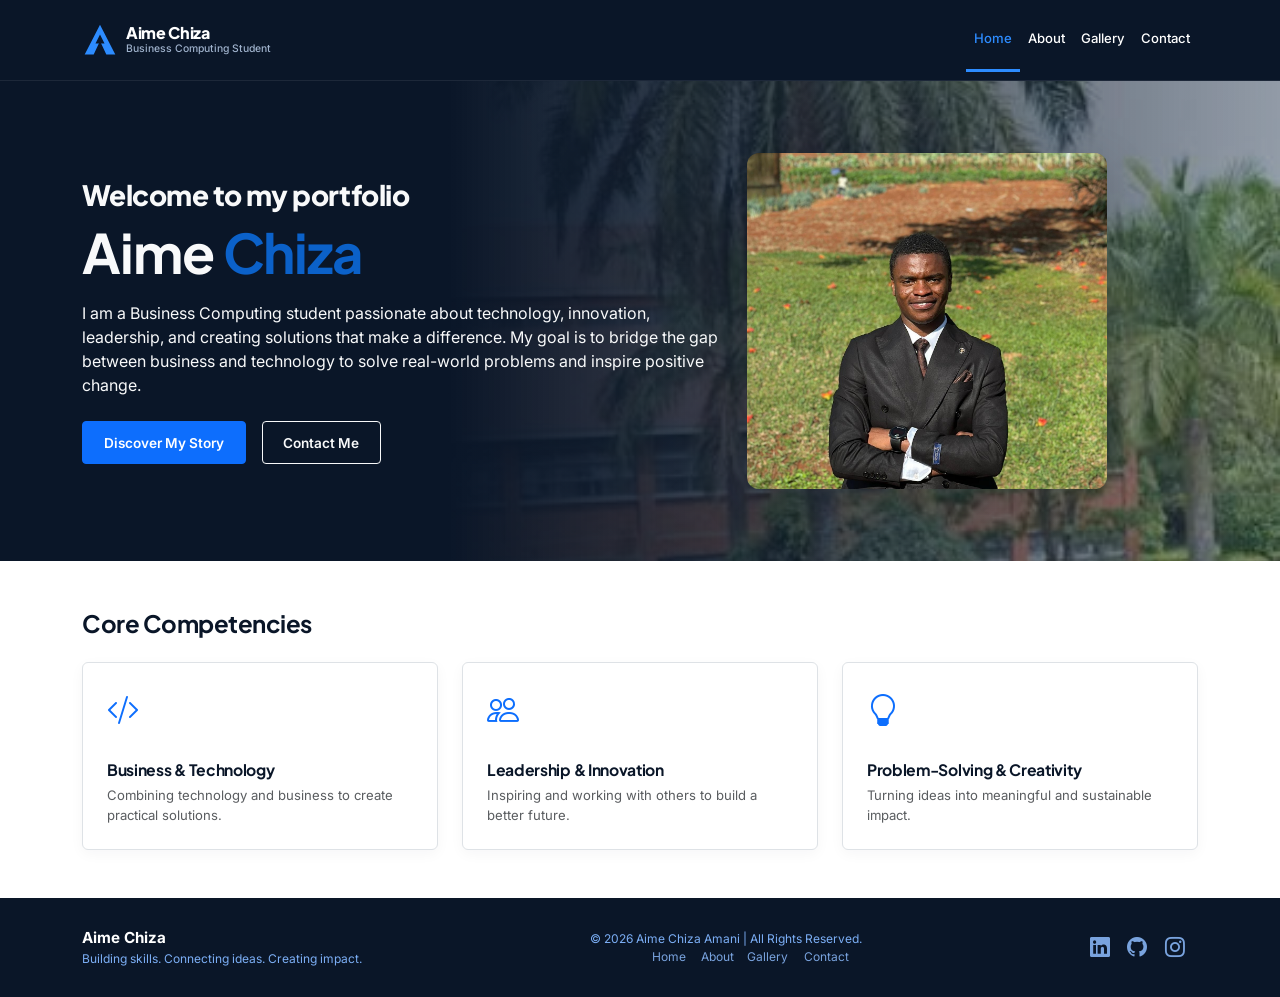
<file: index.html>
<!doctype html>
<html lang="en">
  <head>
    <meta charset="UTF-8" />
    <meta name="viewport" content="width=device-width, initial-scale=1" />
    <title>Aime Chiza | Developer</title>

    <!-- Bootstrap CSS & Icons -->
    <link
      href="https://cdn.jsdelivr.net/npm/bootstrap@5.3.3/dist/css/bootstrap.min.css"
      rel="stylesheet"
    />
    <link
      href="https://cdn.jsdelivr.net/npm/bootstrap-icons@1.11.3/font/bootstrap-icons.css"
      rel="stylesheet"
    />
    <link
      href="https://fonts.googleapis.com/css2?family=Inter:wght@400;500;600&family=Plus+Jakarta+Sans:wght@700;800&display=swap"
      rel="stylesheet"
    />

    <!-- Main Stylesheet -->
    <link href="style.css" rel="stylesheet" />
  </head>

  <body>
   <header>
    <!--nav semantic element-->
        <nav class="navbar navbar-expand-lg site-nav sticky-top">
            <div class="container">
                <a class="navbar-brand d-flex align-items-center gap-2" href="index.html">
                    <svg class="logo-mark" viewBox="0 0 40 40" aria-hidden="true">
                        <path d="M20 3 37 36H27L20 21 13 36H3z" fill="#2d8cff" />
                        <path d="M20 14 25 24H15z" fill="#0a1628" />
                    </svg>
                    <span>
                        <span class="brand-name">Aime Chiza</span>
                        <span class="brand-sub">Business Computing Student</span>
                    </span>
                </a>
            <button class="navbar-toggler border-0" data-bs-toggle="collapse" data-bs-target="#nav"aria-label="Menu">
                <span class="navbar-toggler-icon" style="filter: invert(1)"></span>
            </button>
            <div class="collapse navbar-collapse justify-content-end" id="nav">
                <ul class="navbar-nav">
                    <li class="nav-item"><a class="nav-link active" href="index.html">Home</a></li>
                    <li class="nav-item"><a class="nav-link" href="about.html">About</a></li>
                    <li class="nav-item"><a class="nav-link" href="gallery.html">Gallery</a></li>
                    <li class="nav-item"><a class="nav-link" href="contact.html">Contact</a></li>
                </ul>
            </div>
            </nav>
    </header>

    <!-- Hero Section -->
    <section class="hero py-5 text-light">
      <div class="container py-lg-4">
        <div
          class="row align-items-center gy-4 flex-column-reverse flex-lg-row"
        >
          <!-- Hero Text -->
          <div class="col-lg-7 text-center text-lg-start">
            <h3>Welcome to my portfolio</h3>
            <h1 class="display-4 fw-bold mb-3">
              Aime <span style="color: #0b61c9">Chiza</span>
            </h1>
            <p class="lead-text mb-4 text-secondary-light">
              I am a Business Computing student passionate about technology,
              innovation, leadership, and creating solutions that make a
              difference. My goal is to bridge the gap between business and
              technology to solve real-world problems and inspire positive
              change.
            </p>
            <div
              class="d-flex gap-3 justify-content-center justify-content-lg-start"
            >
              <a href="about.html" class="btn btn-primary btn-lg"
                >Discover My Story</a
              >
              <a href="contact.html" class="btn btn-outline-light btn-lg"
                >Contact Me</a
              >
            </div>
          </div>

          <!-- Hero Image -->
          <div class="col-lg-5 text-center">
            <div class="hero-image-wrapper">
              <img
                src="img/amani.jpg"
                alt="Aime Chiza"
                class="img-fluid hero-image shadow-lg"
              />
            </div>
          </div>
        </div>
      </div>
    </section>

    <!-- Core Competencies Section -->
    <section class="section py-5 bg-white">
      <div class="container">
        <h2 class="h4 mb-4 text-center text-lg-start fw-bold">
          Core Competencies
        </h2>
        <div class="row g-4">
          <div class="col-md-4">
            <div class="feature-card p-4 rounded border h-100">
              <i class="bi bi-code-slash fs-2 text-primary mb-3 d-block"></i>
              <h3 class="h5 fw-bold">Business &amp; Technology</h3>
              <p class="text-muted mb-0">
                Combining technology and business to create practical solutions.
              </p>
            </div>
          </div>
          <div class="col-md-4">
            <div class="feature-card p-4 rounded border h-100">
              <i class="bi bi-people fs-2 text-primary mb-3 d-block"></i>
              <h3 class="h5 fw-bold">Leadership &amp; Innovation</h3>
              <p class="text-muted mb-0">
                Inspiring and working with others to build a better future.
              </p>
            </div>
          </div>
          <div class="col-md-4">
            <div class="feature-card p-4 rounded border h-100">
              <i class="bi bi-lightbulb fs-2 text-primary mb-3 d-block"></i>
              <h3 class="h5 fw-bold">Problem-Solving &amp; Creativity</h3>
              <p class="text-muted mb-0">
                Turning ideas into meaningful and sustainable impact.
              </p>
            </div>
          </div>
        </div>
      </div>
    </section>

    <!-- Footer -->
    <footer class="site-footer">
      <div class="container d-flex flex-wrap justify-content-between align-items-center gap-3">
        <div>
          <strong>Aime Chiza</strong>Building skills. Connecting ideas. Creating impact.
        </div>
        <div class="text-md-end">
          &copy; 2026 Aime Chiza Amani | All Rights Reserved.<br />
          <a href="index.html">Home</a>
          <a href="about.html">About</a><a href="gallery.html">Gallery</a>
          <a href="contact.html">Contact</a>
        </div>
        <div class="fs-5">
          <a href="https://www.linkedin.com/in/aime-chiza-45a0c/" aria-label="LinkedIn"><i class="bi bi-linkedin"></i></a>
          <a href="https://github.com/aimechiza" aria-label="GitHub"><i class="bi bi-github"></i></a>
          <a href="https://www.instagram.com/aime_chiza_?srtk=OWhreWtyZzBnbmE5" aria-label="Instagram"><i class="bi bi-instagram"></i></a>
        </div>
      </div>
    </footer>

    <!-- Bootstrap Bundle JS -->
    <script src="https://cdn.jsdelivr.net/npm/bootstrap@5.3.3/dist/js/bootstrap.bundle.min.js"></script>
  </body>
</html>
</file>
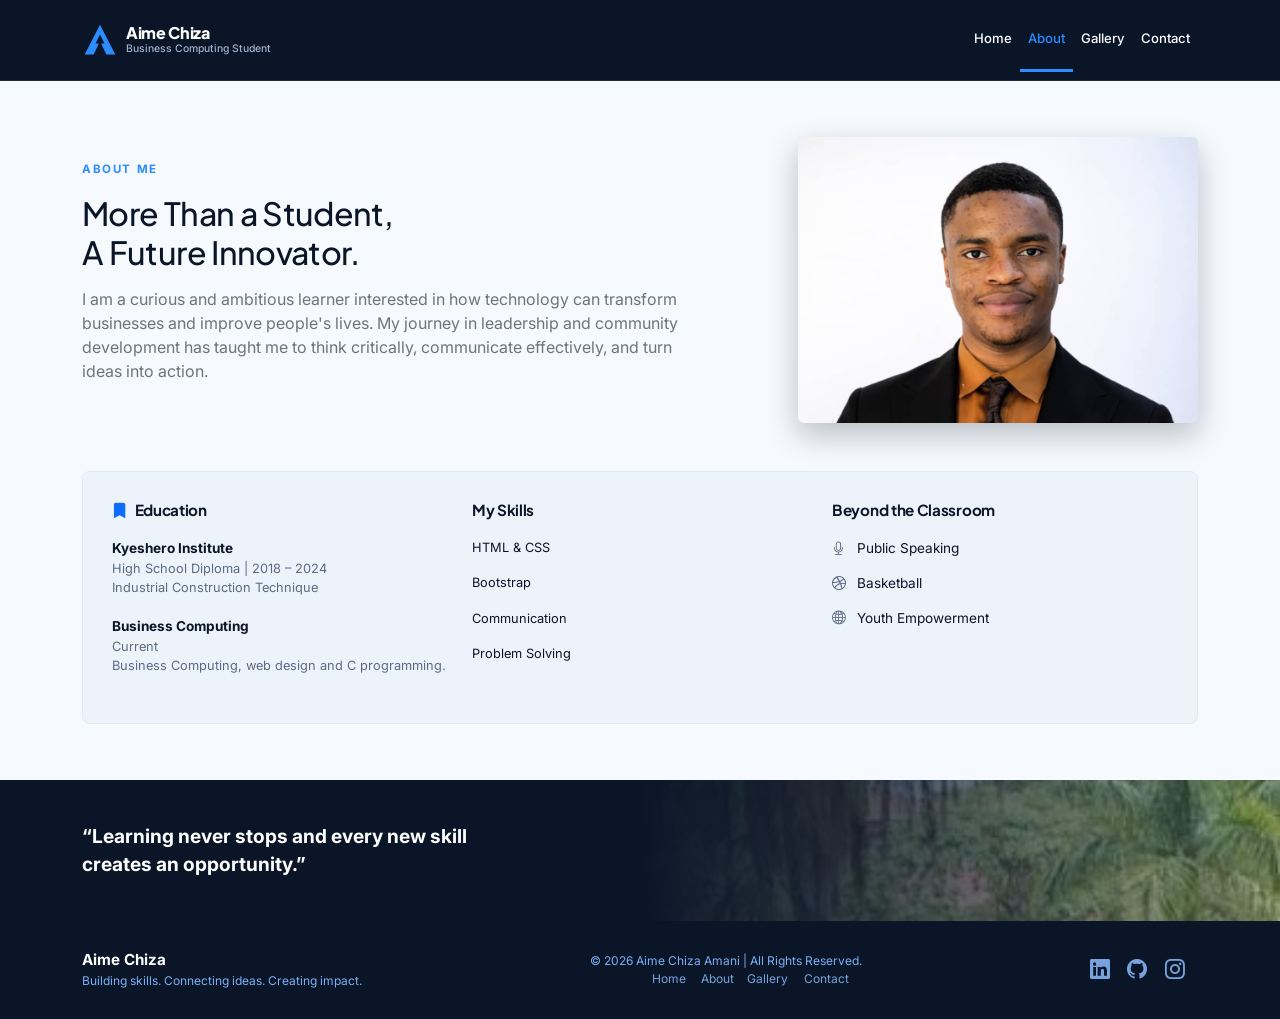
<file: about.html>
<!doctype html>
<html lang="en">
  <head>
    <meta charset="utf-8" />
    <meta name="viewport" content="width=device-width, initial-scale=1" />
    <title>About | Aime Chiza</title>
    <!-- Bootstrap CSS -->
     <link href="https://cdn.jsdelivr.net/npm/bootstrap@5.3.3/dist/css/bootstrap.min.css" rel="stylesheet" />
     <link href="https://cdn.jsdelivr.net/npm/bootstrap-icons@1.11.3/font/bootstrap-icons.css" rel="stylesheet" />
     <link href="https://fonts.googleapis.com/css2?family=Inter:wght@400;500;600&family=Plus+Jakarta+Sans:wght@700;800&display=swap"rel="stylesheet" />
    
    <!-- main-style -->
    <link href="style.css" rel="stylesheet" />
  </head>

  <body>
    <!--header semantic element-->
    <header>

        <!--nav semantic element-->
        <nav class="navbar navbar-expand-lg site-nav sticky-top">
            <div class="container">
                <a class="navbar-brand d-flex align-items-center gap-2" href="index.html">
                    <svg class="logo-mark" viewBox="0 0 40 40" aria-hidden="true">
                        <path d="M20 3 37 36H27L20 21 13 36H3z" fill="#2d8cff" />
                        <path d="M20 14 25 24H15z" fill="#0a1628" />
                    </svg>
                    <span>
                        <span class="brand-name">Aime Chiza</span>
                        <span class="brand-sub">Business Computing Student</span>
                    </span>
                </a>
            <button class="navbar-toggler border-0" data-bs-toggle="collapse" data-bs-target="#nav"aria-label="Menu">
                <span class="navbar-toggler-icon" style="filter: invert(1)"></span>
            </button>
            <div class="collapse navbar-collapse justify-content-end" id="nav">
                <ul class="navbar-nav">
                    <li class="nav-item"><a class="nav-link" href="index.html">Home</a></li>
                    <li class="nav-item"><a class="nav-link active" href="about.html">About</a></li>
                    <li class="nav-item"><a class="nav-link" href="gallery.html">Gallery</a></li>
                    <li class="nav-item"><a class="nav-link" href="contact.html">Contact</a></li>
                </ul>
            </div>
            </nav>
    </header>

    <!--hero section-->
    <section class="section">
      <div class="container">
        <div class="row align-items-center g-5">
          <!--Hero Text-->
          <div class="col-lg-7">
            <p class="eyebrow">About me</p>
            <h1 class="h2">More Than a Student,<br />A Future Innovator.</h1>
            <p class="text-secondary mt-3">
              I am a curious and ambitious learner interested in how technology
              can transform businesses and improve people's lives. My journey in
              leadership and community development has taught me to think
              critically, communicate effectively, and turn ideas into action.
            </p>
            
          </div>
          <!-- Portrait Image -->
          <div class="col-lg-5 text-lg-end">
            <img class="portrait" src="img/chiza.jpeg" alt="Portrait of Aime Chiza Amani"/>
          </div>
        </div>
        <!--Education-->
        <div class="info-panel mt-5">
          <div class="row g-4">
            <div class="col-lg-4">
              <h3><i class="bi bi-bookmark-fill text-primary me-2"></i>Education</h3>
              <div class="item">
                <strong>Kyeshero Institute</strong>High School Diploma | 2018 –
                2024<br />Industrial Construction Technique
              </div>
              <div class="item">
                <strong>Business Computing</strong>Current<br />Business
                Computing, web design and C programming.
              </div>
            </div>
            <div class="col-lg-4">
              <h3>My Skills</h3>
              <div class="skill-row">
                <div class="d-flex justify-content-between">
                  <span>HTML &amp; CSS</span>
                </div>
                
              </div>
              <!-- Skill Row -->
              <div class="skill-row">
                <div class="d-flex justify-content-between">
                  <span>Bootstrap</span>
                </div>
                
              </div>
              <div class="skill-row">
                <div class="d-flex justify-content-between">
                  <span>Communication</span>
                </div>
              
              </div>
              <div class="skill-row">
                <div class="d-flex justify-content-between">
                  <span>Problem Solving</span>
                </div>            
              
              </div>
            </div>
            <!--Beyond the Classroom-->
            <div class="col-lg-4">
              <h3>Beyond the Classroom</h3>
              <ul class="beyond p-0">
                <li><i class="bi bi-mic"></i>Public Speaking</li>                
                <li><i class="bi bi-dribbble"></i>Basketball</li>                
                <li><i class="bi bi-globe2"></i>Youth Empowerment</li>
              </ul>
            </div>
          </div>
        </div>
      </div>
    </section>
    <section class="quote-band">
      <div class="container">
        <p>
          &ldquo;Learning never stops and every new skill creates an
          opportunity.&rdquo;
        </p>
      </div>
    </section>
     <!--footer section-->
    <footer class="site-footer">
      <div class="container d-flex flex-wrap justify-content-between align-items-center gap-3">
        <div>
          <strong>Aime Chiza</strong>Building skills. Connecting ideas. Creating impact.
        </div>
        <div class="text-md-end">
          &copy; 2026 Aime Chiza Amani | All Rights Reserved.<br />
          <a href="index.html">Home</a>
          <a href="about.html">About</a><a href="gallery.html">Gallery</a>
          <a href="contact.html">Contact</a>
        </div>
        <div class="fs-5">
          <a href="https://www.linkedin.com/in/aime-chiza-45a0c/" aria-label="LinkedIn"><i class="bi bi-linkedin"></i></a>
          <a href="https://github.com/aimechiza" aria-label="GitHub"><i class="bi bi-github"></i></a>
          <a href="https://www.instagram.com/aime_chiza_?srtk=OWhreWtyZzBnbmE5" aria-label="Instagram"><i class="bi bi-instagram"></i></a>
        </div>
      </div>
    </footer>
    <script src="https://cdn.jsdelivr.net/npm/bootstrap@5.3.3/dist/js/bootstrap.bundle.min.js"></script>
  </body>
</html>
</file>
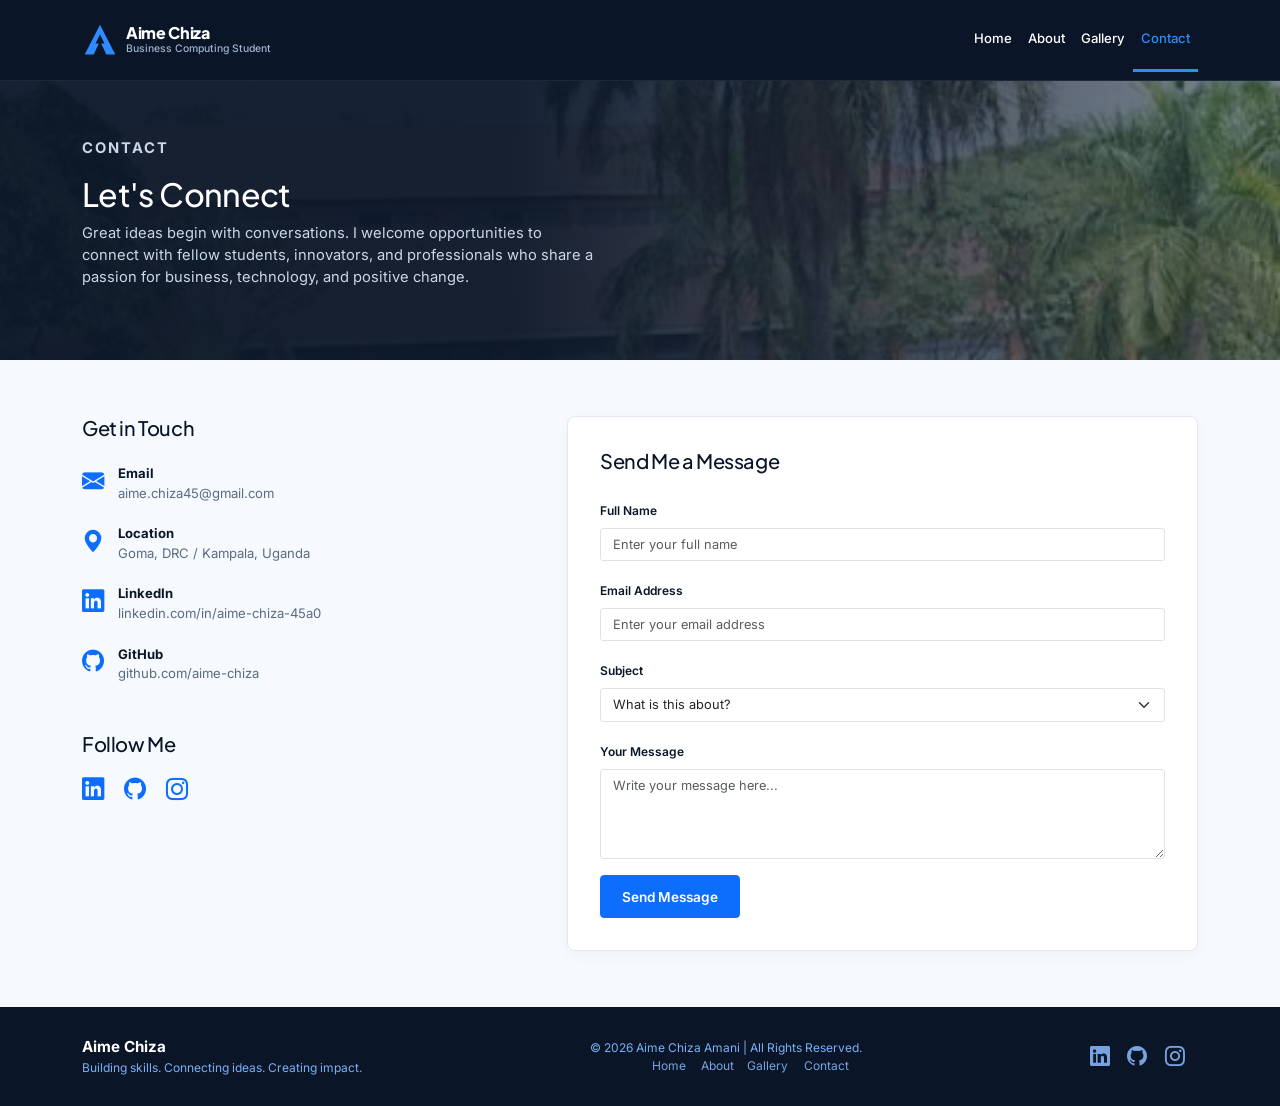
<file: contact.html>
<!doctype html>
<html lang="en">
  <head>
    <meta charset="utf-8" />
    <meta name="viewport" content="width=device-width, initial-scale=1" />
    <title>Contact | Aime Chiza</title>
       <!-- Bootstrap CSS -->
     <link href="https://cdn.jsdelivr.net/npm/bootstrap@5.3.3/dist/css/bootstrap.min.css" rel="stylesheet" />
     <link href="https://cdn.jsdelivr.net/npm/bootstrap-icons@1.11.3/font/bootstrap-icons.css" rel="stylesheet" />
     <link href="https://fonts.googleapis.com/css2?family=Inter:wght@400;500;600&family=Plus+Jakarta+Sans:wght@700;800&display=swap"rel="stylesheet" />
    
    <!-- main-style -->
    <link href="style.css" rel="stylesheet" />
  </head>

  <body>
    <!--header semantic element-->
    <header>       
        <!--nav semantic element-->
        <nav class="navbar navbar-expand-lg site-nav sticky-top">
            <div class="container">
                <a class="navbar-brand d-flex align-items-center gap-2" href="index.html">
                    <svg class="logo-mark" viewBox="0 0 40 40" aria-hidden="true">
                        <path d="M20 3 37 36H27L20 21 13 36H3z" fill="#2d8cff" />
                        <path d="M20 14 25 24H15z" fill="#0a1628" />
                    </svg>
                    <span>
                        <span class="brand-name">Aime Chiza</span>
                        <span class="brand-sub">Business Computing Student</span>
                    </span>
                </a>
            <button class="navbar-toggler border-0" data-bs-toggle="collapse" data-bs-target="#nav"aria-label="Menu">
                <span class="navbar-toggler-icon" style="filter: invert(1)"></span>
            </button>
            <div class="collapse navbar-collapse justify-content-end" id="nav">
                <ul class="navbar-nav">
                    <li class="nav-item"><a class="nav-link" href="index.html">Home</a></li>
                    <li class="nav-item"><a class="nav-link" href="about.html">About</a></li>
                    <li class="nav-item"><a class="nav-link" href="gallery.html">Gallery</a></li>
                    <li class="nav-item"><a class="nav-link active" href="contact.html">Contact</a></li>
                </ul>
            </div>
          </nav>
    </header>
    <!--hero section-->
    <section class="page-hero contact">
      <div class="container">
        <p class="eyebrow">Contact</p>
        <h1 class="h2">Let's Connect</h1>
        <p>
          Great ideas begin with conversations. I welcome opportunities to
          connect with fellow students, innovators, and professionals who share
          a passion for business, technology, and positive change.
        </p>
      </div>
    </section>
    <!--contact section-->
    <section class="section">
      <div class="container">
        <div class="row g-5">
          <div class="col-lg-5">
            <h2 class="h5 mb-4">Get in Touch</h2>
            <div class="contact-item">
              <i class="bi bi-envelope-fill"></i>
              <div><strong>Email</strong>aime.chiza45@gmail.com</div>
            </div>
            <div class="contact-item">
              <i class="bi bi-geo-alt-fill"></i>
              <div><strong>Location</strong>Goma, DRC / Kampala, Uganda</div>
            </div>
            <div class="contact-item">
              <i class="bi bi-linkedin"></i>
              <div><strong>LinkedIn</strong>linkedin.com/in/aime-chiza-45a0</div>
            </div>
            <div class="contact-item">
              <i class="bi bi-github"></i>
              <div><strong>GitHub</strong>github.com/aime-chiza</div>
            </div>
            <h2 class="h5 mt-5 mb-3">Follow Me</h2>
            <div class="social">
              <a href="https://www.linkedin.com/in/aime-chiza-45a0c/" aria-label="LinkedIn"><i class="bi bi-linkedin"></i></a>
              <a href="https://github.com/aimechiza" aria-label="GitHub"><i class="bi bi-github"></i></a>
              <a href="https://www.instagram.com/aime_chiza_?srtk=OWhreWtyZzBnbmE5" aria-label="Instagram"><i class="bi bi-instagram"></i></a>
            </div>
            </div>

            <!--contact form-->
          <div class="col-lg-7">
            <div class="form-card">
              <h2 class="h5 mb-4">Send Me a Message</h2>
              <form id="contactForm" novalidate>
                <div class="mb-3">
                  <label class="form-label" for="name">Full Name</label>
                  <input
                    class="form-control"
                    id="name"
                    placeholder="Enter your full name"
                    required
                  />
                </div>
                <div class="mb-3">
                  <label class="form-label" for="email">Email Address</label><input
                    type="email" class="form-control" id="email" placeholder="Enter your email address" required/>
                </div>
                <div class="mb-3">
                  <label class="form-label" for="subject">Subject</label>
                  <select class="form-select" id="subject">
                    <option>What is this about?</option>
                    <option>Collaboration</option>
                    <option>Opportunity</option>
                    <option>Question</option>
                  </select>
                </div>
                <div class="mb-3">
                  <label class="form-label" for="msg">Your Message</label>
                  <textarea
                    class="form-control"
                    id="msg"
                    rows="4"
                    placeholder="Write your message here..."
                    required
                  ></textarea>
                </div>
                <button class="btn btn-primary" type="submit">
                  Send Message
                </button>
                <div id="ok" class="text-success small mt-3" hidden>
                  Thanks, your message is ready to send. Connect this form to
                  your email service to deliver it.
                </div>
              </form>
            </div>
          </div>
        </div>
      </div>
    </section>
    <script>
      document.getElementById("contactForm").addEventListener("submit", (e) => {e.preventDefault();
        document.getElementById("ok").hidden = false; e.target.reset();});
    </script>
     <!--footer section-->
    <footer class="site-footer">
      <div class="container d-flex flex-wrap justify-content-between align-items-center gap-3">
        <div>
          <strong>Aime Chiza</strong>Building skills. Connecting ideas. Creating impact.
        </div>
        <div class="text-md-end">
          &copy; 2026 Aime Chiza Amani | All Rights Reserved.<br />
          <a href="index.html">Home</a>
          <a href="about.html">About</a><a href="gallery.html">Gallery</a>
          <a href="contact.html">Contact</a>
        </div>
        <div class="fs-5">
          <a href="https://www.linkedin.com/in/aime-chiza-45a0c/" aria-label="LinkedIn"><i class="bi bi-linkedin"></i></a>
          <a href="https://github.com/aimechiza" aria-label="GitHub"><i class="bi bi-github"></i></a>
          <a href="https://www.instagram.com/aime_chiza_?srtk=OWhreWtyZzBnbmE5" aria-label="Instagram"><i class="bi bi-instagram"></i></a>
        </div>
      </div>
    </footer>
    <script src="https://cdn.jsdelivr.net/npm/bootstrap@5.3.3/dist/js/bootstrap.bundle.min.js"></script>
  </body>
</html>
</file>
<file: style.css>
body {   
    font-family: 'Inter', system-ui, sans-serif;
    color: var(--ink);
    background: var(--bg);
}

.site-nav {
    background: var(--navy);
    border-bottom: 1px solid rgba(255, 255, 255, 0.08);
}

.site-nav .brand-name {
    color: #fff;
    font-size: 1rem;
    line-height: 1.1;
    display: block;
}

.site-nav .brand-sub {
    color: #9fb2cc;
    font-size: 0.65rem;
    display: block;
    font-weight: 500;
}

.site-nav .nav-link {
    color: #fff;
    font-size: 0.82rem;
    font-weight: 500;
    padding: 1.3rem 0.9rem;
    border-bottom: 3px solid transparent;
}

.site-nav .nav-link:hover {
    color: var(--sky);
}

.site-nav .nav-link.active {
    color: var(--sky);
    border-bottom-color: var(--sky);
}

.logo-mark {
    width: 36px;
    height: 36px;
}

.hero {
    background: linear-gradient(90deg, var(--navy) 35%, rgba(10, 22, 40, 0.4)),
                url(img/campus.png) right center / cover no-repeat, var(--navy2);
    color: #fff;
    padding: 5rem 0 4.5rem;
    min-height: 440px;
}

.hero-image {
    align-items: center;
    position: relative;
    display: flex;
    width: 100%;
    max-width: 360px;
    border-radius: 12px;
    height: auto;
    object-fit: cover;
}

.hero h1 {
    font-size: clamp(2.2rem, 5vw, 3.4rem);
}

.mb-2 {
    text-align: left;
    font-family: Georgia, "Times New Roman", Times, serif;
    font-size: 76px;
    font-weight: bold;
    color: #f6f2f2;
}

.hero .tagline {
    color: var(--sky);
    font-size: 1.3rem;
    font-weight: 700;
}

.hero p.lead-sm {
    max-width: 480px;
    color: #dbe6f5;
    font-size: 0.95rem;
}

.eyebrow {
    color: var(--sky);
    font-size: 0.72rem;
    font-weight: 700;
    letter-spacing: 0.14em;
    text-transform: uppercase;
}

.page-hero {
    color: #fff;
    padding: 3.5rem 0;
}

.page-hero.gallery {
    background: linear-gradient(rgba(10, 22, 40, 0.92), rgba(10, 22, 40, 0.85)),
                url(img/campus.png) center / cover, var(--navy);
}

.page-hero.contact {
    background: linear-gradient(90deg, rgba(10, 22, 40, 0.95) 40%, rgba(10, 22, 40, 0.5)),
                url(img/campus.png) center / cover, var(--navy);
}

.page-hero p {
    color: #c9d7ea;
    max-width: 520px;
    font-size: 0.92rem;
}
:root {
    --navy: #0a1628;
    --navy2: #0f2140;
    --blue: #0d6efd;
    --sky: #2d8cff;
    --bg: #f6f9fd;
    --ink: #0a1628;
    --muted: #5b6b82;
    --line: #e2e9f3;
}

.btn-primary {
    --bs-btn-bg: var(--blue);
    --bs-btn-border-color: var(--blue);
    font-weight: 600;
    font-size: 0.85rem;
    padding: 0.65rem 1.3rem;
    border-radius: 4px;
}

.btn-outline-light {
    font-weight: 600;
    font-size: 0.85rem;
    padding: 0.65rem 1.3rem;
    border-radius: 4px;
}
h1, h2, h3, h4,
.brand-name {
    font-family: 'Plus Jakarta Sans', 'Inter', sans-serif;
    font-weight: 800;
    letter-spacing: -0.02em;
}

a:focus-visible, 
button:focus-visible,
.form-control:focus-visible {
    outline: 3px solid var(--sky);
    outline-offset: 2px;
}

.section {
    padding: 3.5rem 0;
}

.feature-card {
    background: #fff;
    border: 1px solid var(--line);
    border-radius: 8px;
    padding: 1.6rem;
    height: 100%;
    box-shadow: 0 4px 14px rgba(10, 22, 40, 0.04);
}

.feature-card i {
    font-size: 2rem;
    color: var(--blue);
}

.feature-card h3 {
    font-size: 0.98rem;
    margin: 1.6rem 0 0.4rem;
}

.feature-card p {
    font-size: 0.82rem;
    color: var(--muted);
    margin: 0;
}

.portrait {
    width: 100%;
    max-width: 400px;
    aspect-ratio: 1.4 / 1;
    object-fit: cover;
    border-radius: 6px;
    box-shadow: 0 12px 30px rgba(10, 22, 40, 0.25);
    background: var(--navy2);
}

.signature {
    font-family: 'Brush Script MT', cursive;
    font-size: 1.8rem;
    color: #33415c;
}

.info-panel {
    background: #edf3fb;
    border: 1px solid var(--line);
    border-radius: 8px;
    padding: 1.8rem;
}

.info-panel h3 {
    font-size: 0.95rem;
    font-weight: 700;
    margin-bottom: 1.2rem;
}

.info-panel .item {
    font-size: 0.8rem;
    color: var(--muted);
    margin-bottom: 1.2rem;
}

.info-panel .item strong {
    display: block;
    color: var(--ink);
    font-size: 0.85rem;
}

.skill-row {
    font-size: 0.8rem;
    margin-bottom: 1rem;
}

.skill-row .progress {
    height: 4px;
    margin-top: 0.3rem;
    background: #cfe0f7;
}

.skill-row .progress-bar {
    background: var(--blue);
}

.beyond li {
    list-style: none;
    font-size: 0.85rem;
    margin-bottom: 0.9rem;
}

.beyond i {
    color: var(--muted);
    margin-right: 0.7rem;
}

.quote-band {
    background: linear-gradient(90deg, var(--navy) 50%, rgba(10, 22, 40, 0.3)),
                url(img/campus.png) center / cover, var(--navy2);
    color: #fff;
    padding: 2.6rem 0;
}

.quote-band p {
    font-size: 1.2rem;
    font-weight: 700;
    margin: 0;
    max-width: 420px;
}

.video-wrap {
    position: relative;
    border-radius: 6px;
    overflow: hidden;
    background: #000;
}

.tile {
    position: relative;
    border-radius: 4px;
    overflow: hidden;
    aspect-ratio: 16 / 9;
    background: linear-gradient(135deg, var(--navy2), #1d3a66);
}

.tile img {
    width: 100%;
    height: 100%;
    object-fit: cover;
}

.tile .cap {
    position: absolute;
    inset: auto 0 0 0;
    padding: 0.8rem 1rem;
    color: #fff;
    font-size: 0.72rem;
    background: linear-gradient(transparent, rgba(0, 0, 0, 0.85));
}

.tile .cap strong {
    display: block;
    font-size: 0.8rem;
}

.marquee-wrapper {
  overflow: hidden;
  width: 100%;
  position: relative;
  padding: 1rem 0;
}

.marquee-track {
  display: flex;
  gap: 1.5rem;
  width: max-content;
  animation: scrollTrack 20s linear infinite;
}

.marquee-wrapper:hover .marquee-track {
  animation-play-state: paused;
}

.marquee-item {
  width: 320px;
  flex-shrink: 0;
}

@keyframes scrollTrack {
  0% {
    transform: translateX(0);
  }
  100% {
    transform: translateX(-50%);
  }
}

.contact-item {
    display: flex;
    gap: 0.9rem;
    margin-bottom: 1.3rem;
    font-size: 0.82rem;
    color: var(--muted);
}

.contact-item i {
    color: var(--blue);
    font-size: 1.4rem;
}

.contact-item strong {
    display: block;
    color: var(--ink);
}

.form-card {
    background: #fff;
    border: 1px solid var(--line);
    border-radius: 8px;
    padding: 2rem;
    box-shadow: 0 4px 14px rgba(10, 22, 40, 0.04);
}

.form-label {
    font-size: 0.75rem;
    font-weight: 600;
}

.form-control, 
.form-select {
    font-size: 0.8rem;
    border-radius: 3px;
}

.social a {
    color: var(--blue);
    font-size: 1.4rem;
    margin-right: 1rem;
}

.site-footer {
    background: var(--navy);
    color: #7caff6;
    font-size: 0.75rem;
    padding: 1.8rem 0;
}

.site-footer strong {
    color: #fff;
    font-size: 0.95rem;
    display: block;
}

.site-footer a {
    color: #79a3de;
    text-decoration: none;
    margin-right: 0.8rem;
}

.site-footer a:hover {
    color: #fff;
}

@media (max-width: 991px) {
    .hero {
        background: linear-gradient(rgba(10, 22, 40, 0.85), rgba(10, 22, 40, 0.85)),
                    url(img/campus.png) center / cover, var(--navy);
    }
    .site-nav .nav-link {
        padding: 0.7rem 0.5rem;
    }
}
</file>
